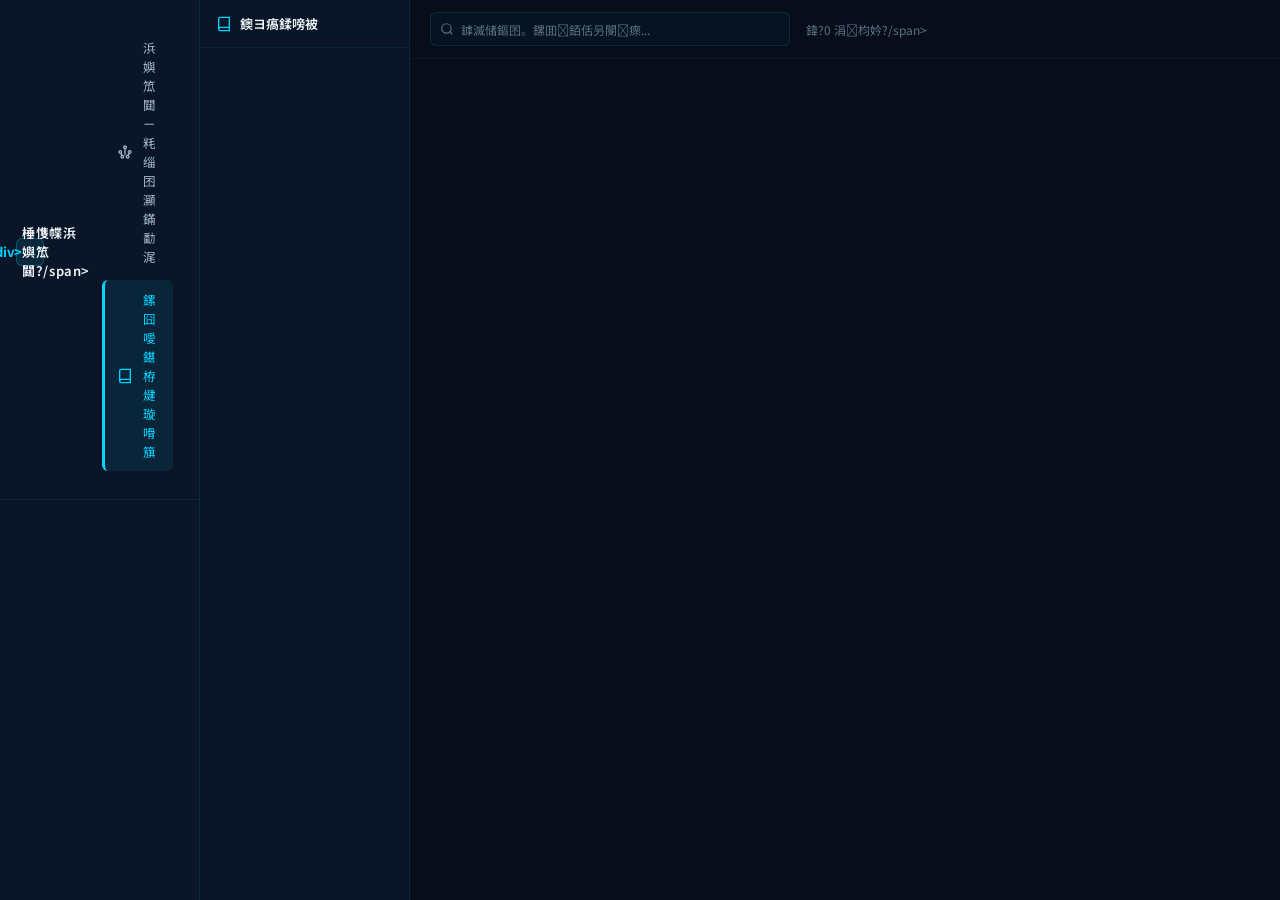
<file: knowledge-base.html>
﻿<!DOCTYPE html>
<html lang="zh-CN">
<head>
<meta charset="UTF-8">
<meta name="viewport" content="width=device-width, initial-scale=1.0">
<title>棰愯幉鏍囧噯鍖栫煡璇嗗簱</title>
<link href="https://fonts.googleapis.com/css2?family=Noto+Sans+SC:wght@400;500;600&display=swap" rel="stylesheet">
<style>
*{margin:0;padding:0;box-sizing:border-box}
body{font-family:'Noto Sans SC',sans-serif;background:#070E1A;color:#F0F4F8;overflow:hidden}
.sidebar{position:fixed;left:0;top:0;width:200px;height:100vh;background:#0A1628;border-right:1px solid rgba(0,212,255,0.12);z-index:900;display:flex;flex-direction:column}
.sidebar-brand{padding:16px 16px 12px;display:flex;align-items:center;gap:8px;border-bottom:1px solid rgba(0,212,255,0.08)}
.sidebar-brand .logo-icon{width:28px;height:28px;border-radius:6px;background:rgba(0,212,255,0.1);border:1px solid rgba(0,212,255,0.25);display:flex;align-items:center;justify-content:center;font-weight:700;color:#00D4FF;font-size:13px}
.sidebar-brand .logo-text{font-size:13px;font-weight:600;color:#F0F4F8;letter-spacing:0.05em}
.sidebar-divider{margin:0 16px;height:1px;background:rgba(0,212,255,0.06)}
.sidebar-nav{flex:1;padding:12px 10px}
.sidebar-nav .nav-item{width:100%;display:flex;align-items:center;gap:10px;padding:10px 12px;border-radius:6px;border-left:3px solid transparent;color:#A0B4C8;font-size:12.5px;text-decoration:none;transition:all .2s;margin-bottom:4px;cursor:pointer;background:none;border-right:none;border-top:none;border-bottom:none;text-align:left}
.sidebar-nav .nav-item:hover{background:rgba(0,212,255,0.05);color:#33DDFF}
.sidebar-nav .nav-item.active{background:rgba(0,212,255,0.08);border-left-color:#00D4FF;color:#00D4FF}
.sidebar-nav .nav-item svg{width:16px;height:16px;flex-shrink:0}
.main-content{position:absolute;top:0;left:200px;width:calc(100vw - 200px);height:100vh;overflow:hidden}
.kb-container{display:flex;height:100%}
.kb-sidebar{width:210px;height:100%;background:#0A1628;border-right:1px solid rgba(0,212,255,0.08);display:flex;flex-direction:column;flex-shrink:0}
.kb-sidebar-header{padding:14px 16px;border-bottom:1px solid rgba(0,212,255,0.06);display:flex;align-items:center;gap:8px}
.kb-sidebar-header svg{color:#00D4FF;width:16px;height:16px}
.kb-sidebar-header h2{font-size:13px;font-weight:600;color:#F0F4F8}
.kb-sidebar-nav{flex:1;overflow-y:auto;padding:8px}
.kb-sidebar-nav .cat-btn{width:100%;display:flex;align-items:center;gap:8px;padding:9px 12px;border-radius:5px;border-left:2px solid transparent;color:#A0B4C8;font-size:12px;background:none;border-right:none;border-top:none;border-bottom:none;text-align:left;cursor:pointer;transition:all .15s;margin-bottom:2px;font-family:inherit}
.kb-sidebar-nav .cat-btn:hover{background:rgba(0,212,255,0.04);color:#F0F4F8}
.kb-sidebar-nav .cat-btn.active{background:rgba(0,212,255,0.07);border-left-color:#00D4FF;color:#00D4FF}
.kb-sidebar-nav .cat-btn .count{margin-left:auto;font-size:11px;color:#5A6F84;font-family:monospace}
.kb-sidebar-nav .cat-btn.active .count{color:#00D4FF}
.kb-main{flex:1;display:flex;flex-direction:column;overflow:hidden}
.kb-toolbar{padding:12px 20px;border-bottom:1px solid rgba(0,212,255,0.06);display:flex;align-items:center;gap:16px;flex-shrink:0}
.kb-search{position:relative;flex:1;max-width:360px}
.kb-search svg{position:absolute;left:10px;top:50%;transform:translateY(-50%);color:#5A6F84;width:14px;height:14px}
.kb-search input{width:100%;height:34px;padding-left:30px;padding-right:12px;border-radius:6px;border:1px solid rgba(0,212,255,0.12);background:rgba(0,212,255,0.03);color:#F0F4F8;font-size:12px;outline:none;font-family:inherit;transition:all .2s}
.kb-search input:focus{border-color:rgba(0,212,255,0.35);box-shadow:0 0 8px rgba(0,212,255,0.08)}
.kb-search input::placeholder{color:#5A6F84}
.kb-count{font-size:12px;color:#5A6F84}
.kb-grid{flex:1;overflow-y:auto;padding:16px 20px;display:grid;grid-template-columns:1fr 1fr;gap:12px;align-content:start}
.kb-doc-card{background:rgba(10,22,42,0.7);border:1px solid rgba(0,212,255,0.08);border-radius:8px;padding:14px;cursor:pointer;transition:all .2s}
.kb-doc-card:hover{border-color:rgba(0,212,255,0.2);box-shadow:0 2px 12px rgba(0,212,255,0.06);transform:translateY(-1px)}
.kb-doc-card .doc-icon{width:32px;height:32px;border-radius:6px;background:rgba(0,212,255,0.07);display:flex;align-items:center;justify-content:center;margin-bottom:10px}
.kb-doc-card .doc-icon svg{color:#00D4FF;width:16px;height:16px}
.kb-doc-card h3{font-size:12.5px;font-weight:500;color:#F0F4F8;margin-bottom:8px;overflow:hidden;text-overflow:ellipsis;white-space:nowrap}
.kb-doc-meta{display:flex;gap:12px;font-size:11px;color:#5A6F84}
.kb-doc-meta span{display:flex;align-items:center;gap:4px}
.kb-doc-meta svg{width:11px;height:11px}
.kb-doc-tag{display:inline-block;margin-top:8px;padding:2px 8px;border-radius:3px;background:rgba(0,212,255,0.06);color:#00D4FF;font-size:10.5px;border:1px solid rgba(0,212,255,0.1)}
.kb-empty{display:flex;flex-direction:column;align-items:center;justify-content:center;height:100%;color:#5A6F84;font-size:13px;grid-column:1/-1}
.kb-empty svg{width:48px;height:48px;margin-bottom:12px;opacity:.3;color:#5A6F84}
/* Modal */
.modal-overlay{position:fixed;inset:0;background:rgba(7,14,26,0.75);backdrop-filter:blur(4px);z-index:10000;display:flex;align-items:center;justify-content:center}
.modal-content{background:#0A1628;border:1px solid rgba(0,212,255,0.15);border-radius:10px;width:90%;max-width:640px;max-height:85vh;display:flex;flex-direction:column;overflow:hidden;box-shadow:0 8px 40px rgba(0,0,0,0.5)}
.modal-header{display:flex;align-items:center;justify-content:space-between;padding:14px 18px;border-bottom:1px solid rgba(0,212,255,0.08)}
.modal-header h2{font-size:15px;font-weight:600;color:#F0F4F8}
.modal-close{width:28px;height:28px;border-radius:6px;border:none;background:transparent;color:#5A6F84;cursor:pointer;display:flex;align-items:center;justify-content:center;transition:all .2s}
.modal-close:hover{background:rgba(0,212,255,0.08);color:#00D4FF}
.modal-body{padding:16px 18px;overflow-y:auto;flex:1}
.modal-body .doc-info{display:flex;gap:16px;font-size:12px;color:#5A6F84;margin-bottom:14px;flex-wrap:wrap}
.modal-body .doc-info span{display:flex;align-items:center;gap:4px}
.modal-body .doc-info svg{width:12px;height:12px}
.modal-body .doc-content{background:rgba(10,22,42,0.9);border-radius:6px;padding:14px;font-size:13px;color:#A0B4C8;line-height:1.7;border:1px solid rgba(0,212,255,0.06);min-height:100px}
.modal-body .doc-keywords{margin-top:14px;display:flex;gap:6px;flex-wrap:wrap;align-items:center}
.modal-body .doc-keywords .kw-label{font-size:11px;color:#5A6F84}
.modal-body .doc-keywords .kw-tag{padding:2px 8px;border-radius:3px;background:rgba(0,212,255,0.06);color:#00D4FF;font-size:10.5px;border:1px solid rgba(0,212,255,0.1)}
.modal-footer{padding:12px 18px;border-top:1px solid rgba(0,212,255,0.08);display:flex;justify-content:flex-end}
.modal-footer button{padding:7px 18px;border-radius:6px;border:none;background:rgba(0,212,255,0.12);color:#00D4FF;font-size:12px;cursor:pointer;transition:all .2s;font-family:inherit}
.modal-footer button:hover{background:rgba(0,212,255,0.2)}
::-webkit-scrollbar{width:4px}
::-webkit-scrollbar-track{background:transparent}
::-webkit-scrollbar-thumb{background:rgba(0,212,255,0.15);border-radius:2px}
</style>
</head>
<body>

<!-- 宸︿晶瀵艰埅鏍?-->
<aside class="sidebar">
  <div class="sidebar-brand">
    <div class="logo-icon">棰?/div>
    <span class="logo-text">棰愯幉浜嬩笟閮?/span>
  </div>
  <div class="sidebar-divider"></div>
  <nav class="sidebar-nav">
    <a class="nav-item" href="index.html">
      <svg viewBox="0 0 24 24" fill="none" stroke="currentColor" stroke-width="2"><circle cx="12" cy="5" r="2"/><circle cx="5" cy="12" r="2"/><circle cx="19" cy="12" r="2"/><circle cx="8" cy="19" r="2"/><circle cx="16" cy="19" r="2"/><line x1="12" y1="7" x2="12" y2="17"/><line x1="5" y1="14" x2="8" y2="17"/><line x1="19" y1="14" x2="16" y2="17"/></svg>
      浜嬩笟閮ㄧ粍缁囨灦鏋勫浘
    </a>
    <a class="nav-item active" href="knowledge-base.html">
      <svg viewBox="0 0 24 24" fill="none" stroke="currentColor" stroke-width="2"><path d="M4 19.5A2.5 2.5 0 0 1 6.5 17H20"/><path d="M6.5 2H20v20H6.5A2.5 2.5 0 0 1 4 19.5v-15A2.5 2.5 0 0 1 6.5 2z"/></svg>
      鏍囧噯鍖栫煡璇嗗簱
    </a>
  </nav>
</aside>

<!-- 涓诲唴瀹瑰尯 -->
<div class="main-content">
  <div class="kb-container">
    <!-- 鐭ヨ瘑搴撳垎绫讳晶杈规爮 -->
    <aside class="kb-sidebar">
      <div class="kb-sidebar-header">
        <svg viewBox="0 0 24 24" fill="none" stroke="currentColor" stroke-width="2"><path d="M4 19.5A2.5 2.5 0 0 1 6.5 17H20"/><path d="M6.5 2H20v20H6.5A2.5 2.5 0 0 1 4 19.5v-15A2.5 2.5 0 0 1 6.5 2z"/></svg>
        <h2>鐭ヨ瘑鍒嗙被</h2>
      </div>
      <nav class="kb-sidebar-nav" id="catNav"></nav>
    </aside>

    <!-- 鏂囨。鍒楄〃 -->
    <main class="kb-main">
      <div class="kb-toolbar">
        <div class="kb-search">
          <svg viewBox="0 0 24 24" fill="none" stroke="currentColor" stroke-width="2"><circle cx="11" cy="11" r="8"/><line x1="21" y1="21" x2="16.65" y2="16.65"/></svg>
          <input type="text" id="searchInput" placeholder="鎼滅储鏂囨。鏍囬銆佸叧閿瘝...">
        </div>
        <span class="kb-count" id="docCount">鍏?0 涓枃妗?/span>
      </div>
      <div class="kb-grid" id="docGrid"></div>
    </main>
  </div>
</div>

<script>
const categories=[{id:0,name:'鍏ㄩ儴鏂囨。'},{id:1,name:'鍏徃绫?},{id:2,name:'宀椾綅SOP绫?},{id:3,name:'琛屼笟鑾峰彇缃戠珯绫?},{id:4,name:'鎶€鑳界被'},{id:5,name:'鍏朵粬绫?}];
const documents=[
  {id:1,cat:1,title:'鍏徃缁勭粐鏋舵瀯璇存槑',content:'鍚庡彴鍙紪杈戝崰浣嶅唴瀹?,keywords:'缁勭粐鏋舵瀯,鍏徃',by:'绠＄悊鍛?,date:'2024-01-15',attach:true},
  {id:2,cat:1,title:'鍏徃瑙勭珷鍒跺害鎵嬪唽',content:'鍚庡彴鍙紪杈戝崰浣嶅唴瀹?,keywords:'鍒跺害,瑙勭珷',by:'绠＄悊鍛?,date:'2024-01-10',attach:false},
  {id:3,cat:2,title:'杩愯惀宀椾綅SOP鎵嬪唽',content:'鍚庡彴鍙紪杈戝崰浣嶅唴瀹?,keywords:'SOP,杩愯惀',by:'绠＄悊鍛?,date:'2024-01-14',attach:true},
  {id:4,cat:2,title:'瀹㈡湇宀椾綅鎿嶄綔瑙勮寖',content:'鍚庡彴鍙紪杈戝崰浣嶅唴瀹?,keywords:'瀹㈡湇,瑙勮寖',by:'绠＄悊鍛?,date:'2024-01-09',attach:true},
  {id:5,cat:3,title:'琛屼笟鏁版嵁鑾峰彇缃戠珯姹囨€?,content:'鍚庡彴鍙紪杈戝崰浣嶅唴瀹?,keywords:'鏁版嵁,缃戠珯',by:'绠＄悊鍛?,date:'2024-01-13',attach:false},
  {id:6,cat:3,title:'绔炲搧鍒嗘瀽宸ュ叿娓呭崟',content:'鍚庡彴鍙紪杈戝崰浣嶅唴瀹?,keywords:'绔炲搧,宸ュ叿',by:'绠＄悊鍛?,date:'2024-01-08',attach:true},
  {id:7,cat:4,title:'鏁版嵁鍒嗘瀽鎶€鑳藉煿璁?,content:'鍚庡彴鍙紪杈戝崰浣嶅唴瀹?,keywords:'鍩硅,鎶€鑳?,by:'绠＄悊鍛?,date:'2024-01-12',attach:true},
  {id:8,cat:4,title:'Excel楂樼骇鍑芥暟鏁欑▼',content:'鍚庡彴鍙紪杈戝崰浣嶅唴瀹?,keywords:'Excel,鏁欑▼',by:'绠＄悊鍛?,date:'2024-01-07',attach:false},
  {id:9,cat:5,title:'鍏朵粬鍙傝€冭祫鏂欐眹缂?,content:'鍚庡彴鍙紪杈戝崰浣嶅唴瀹?,keywords:'鍙傝€?,by:'绠＄悊鍛?,date:'2024-01-11',attach:false},
  {id:10,cat:5,title:'甯哥敤閾炬帴鏀惰棌',content:'鍚庡彴鍙紪杈戝崰浣嶅唴瀹?,keywords:'閾炬帴',by:'绠＄悊鍛?,date:'2024-01-06',attach:false},
];

let activeCat=0,searchText='';

function getCatCount(catId){return catId===0?documents.length:documents.filter(d=>d.cat===catId).length;}

function renderCats(){
  document.getElementById('catNav').innerHTML=categories.map(c=>{
    const isActive=activeCat===c.id;
    return `<button class="cat-btn${isActive?' active':''}" onclick="setCat(${c.id})"><svg viewBox="0 0 24 24" fill="none" stroke="currentColor" stroke-width="2" style="width:13px;height:13px;flex-shrink:0"><polyline points="9 18 15 12 9 6"/></svg><span class="truncate">${c.name}</span><span class="count">${getCatCount(c.id)}</span></button>`;
  }).join('');
}

function setCat(id){activeCat=id;renderCats();renderDocs();}

function renderDocs(){
  const filtered=documents.filter(d=>{
    const mc=activeCat===0||d.cat===activeCat;
    const ms=!searchText||d.title.toLowerCase().includes(searchText.toLowerCase())||(d.keywords&&d.keywords.toLowerCase().includes(searchText.toLowerCase()));
    return mc&&ms;
  });
  document.getElementById('docCount').textContent=`鍏?${filtered.length} 涓枃妗;
  const grid=document.getElementById('docGrid');
  if(filtered.length===0){
    grid.innerHTML=`<div class="kb-empty"><svg viewBox="0 0 24 24" fill="none" stroke="currentColor" stroke-width="1.5"><path d="M14 2H6a2 2 0 0 0-2 2v16a2 2 0 0 0 2 2h12a2 2 0 0 0 2-2V8z"/><polyline points="14 2 14 8 20 8"/></svg>鏆傛棤鏂囨。</div>`;
    return;
  }
  grid.innerHTML=filtered.map(doc=>{
    const catName=categories.find(c=>c.id===doc.cat)?.name||'';
    return `<div class="kb-doc-card" onclick="openDoc(${doc.id})">
      <div class="doc-icon"><svg viewBox="0 0 24 24" fill="none" stroke="currentColor" stroke-width="2"><path d="M14 2H6a2 2 0 0 0-2 2v16a2 2 0 0 0 2 2h12a2 2 0 0 0 2-2V8z"/><polyline points="14 2 14 8 20 8"/></svg></div>
      <h3>${doc.title}</h3>
      <div class="kb-doc-meta">
        <span><svg viewBox="0 0 24 24" fill="none" stroke="currentColor" stroke-width="2"><circle cx="12" cy="12" r="10"/><polyline points="12 6 12 12 16 14"/></svg>${doc.date}</span>
        <span><svg viewBox="0 0 24 24" fill="none" stroke="currentColor" stroke-width="2"><path d="M20 21v-2a4 4 0 0 0-4-4H8a4 4 0 0 0-4 4v2"/><circle cx="12" cy="7" r="4"/></svg>${doc.by}</span>
        ${doc.attach?'<span><svg viewBox="0 0 24 24" fill="none" stroke="currentColor" stroke-width="2"><path d="M21.44 11.05l-9.19 9.19a6 6 0 0 1-8.49-8.49l9.19-9.19a4 4 0 0 1 5.66 5.66l-9.2 9.19a2 2 0 0 1-2.83-2.83l8.49-8.48"/></svg>闄勪欢</span>':''}
      </div>
      <span class="kb-doc-tag">${catName}</span>
    </div>`;
  }).join('');
}

function openDoc(id){
  const doc=documents.find(d=>d.id===id);if(!doc)return;
  const catName=categories.find(c=>c.id===doc.cat)?.name||'';
  const kws=doc.keywords?doc.keywords.split(',').map(k=>`<span class="kw-tag">${k.trim()}</span>`).join(''):'';
  const overlay=document.createElement('div');overlay.className='modal-overlay';overlay.onclick=function(e){if(e.target===overlay)overlay.remove();};
  overlay.innerHTML=`<div class="modal-content">
    <div class="modal-header"><h2>${doc.title}</h2><button class="modal-close" onclick="this.closest('.modal-overlay').remove()"><svg viewBox="0 0 24 24" fill="none" stroke="currentColor" stroke-width="2" style="width:16px;height:16px"><line x1="18" y1="6" x2="6" y2="18"/><line x1="6" y1="6" x2="18" y2="18"/></svg></button></div>
    <div class="modal-body">
      <div class="doc-info">
        <span><svg viewBox="0 0 24 24" fill="none" stroke="currentColor" stroke-width="2"><circle cx="12" cy="12" r="10"/><polyline points="12 6 12 12 16 14"/></svg>鏇存柊鏃堕棿锛?{doc.date}</span>
        <span><svg viewBox="0 0 24 24" fill="none" stroke="currentColor" stroke-width="2"><path d="M20 21v-2a4 4 0 0 0-4-4H8a4 4 0 0 0-4 4v2"/><circle cx="12" cy="7" r="4"/></svg>涓婁紶浜猴細${doc.by}</span>
        <span class="kw-tag">${catName}</span>
      </div>
      <div class="doc-content">${doc.content}</div>
      ${kws?`<div class="doc-keywords"><span class="kw-label">鍏抽敭璇嶏細</span>${kws}</div>`:''}
      ${doc.attach?`<div style="margin-top:14px;display:flex;align-items:center;gap:6px;font-size:12px;color:#00D4FF"><svg viewBox="0 0 24 24" fill="none" stroke="currentColor" stroke-width="2" style="width:13px;height:13px"><path d="M21.44 11.05l-9.19 9.19a6 6 0 0 1-8.49-8.49l9.19-9.19a4 4 0 0 1 5.66 5.66l-9.2 9.19a2 2 0 0 1-2.83-2.83l8.49-8.48"/></svg>鏈夐檮浠跺彲涓嬭浇</div>`:''}
    </div>
    <div class="modal-footer"><button onclick="this.closest('.modal-overlay').remove()">鍏抽棴</button></div>
  </div>`;
  document.body.appendChild(overlay);
}

document.getElementById('searchInput').addEventListener('input',function(e){searchText=e.target.value;renderDocs();});
renderCats();renderDocs();
</script>
</body>
</html>
</file>
